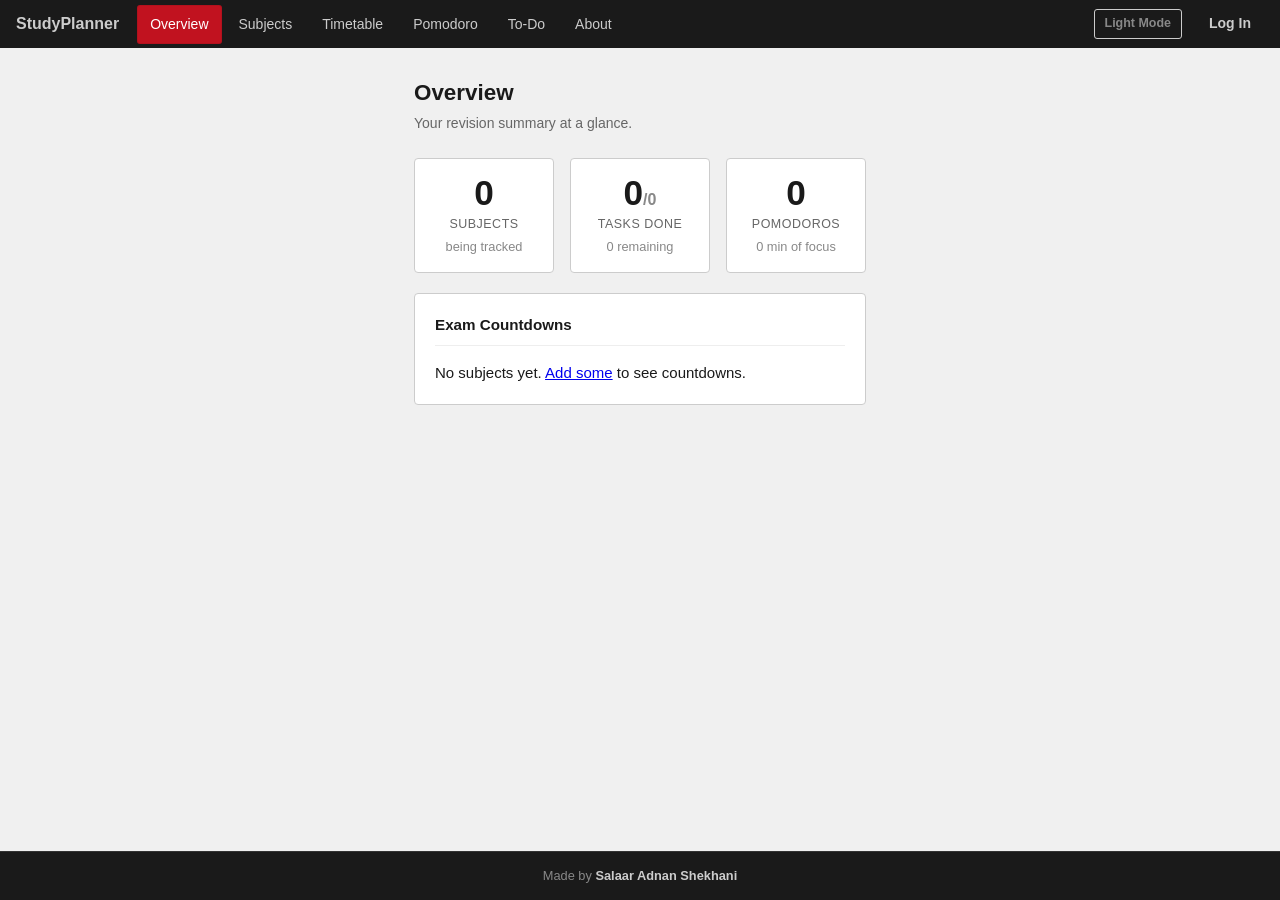
<file: index.html>
<!DOCTYPE html>
<html lang="en">
<head>
    <meta charset="UTF-8">
    <meta name="viewport" content="width=device-width, initial-scale=1.0">
    <title>StudyPlanner - Overview</title>
    <link class="icon" href="images/favicon.svg" type="image/svg+xml">
    <script>(function(){try{var t=localStorage.getItem('sp_theme'); if(t) document.documentElement.setAttribute('data-theme',t);}catch(e){}})();</script>
    <link rel="stylesheet" href="style.css">
    <script src="state.js"></script>
    <script src="effects.js"></script>
</head>
<body>
<nav>
    <a href="index.html" class="brand">StudyPlanner</a>
    <div class="nav-links">
        <a href="index.html" class="active">Overview</a>
        <a href="subjects.html">Subjects</a>
        <a href="timetable.html">Timetable</a>
        <a href="pomodoro.html">Pomodoro</a>
        <a href="todo.html">To-Do</a>
        <a href="about.html">About</a>
    </div>
    <div class="nav-right">
        <button id="theme-toggle" class="btn btn-remove" aria-label="Toggle theme">🌓</button>
        <a id="account-btn" class="btn btn-remove" href="account.html" aria-label="Account">Account</a>
    </div>
</nav>
<div class="container">
    <h1>Overview</h1>
    <p class="page-subtitle">Your revision summary at a glance.</p>

    <div class="stat-row" id="stat-row"></div>

    <div class="card">
        <div class="card-title">Exam Countdowns</div>
        <div id="countdown-list"></div>
    </div>
</div>
<script>
function getState() {
    if (window.SP) return window.SP.getState();
    try { var r = localStorage.getItem('sp_v1'); if (r) return JSON.parse(r); } catch(e) {}
    return { subjects:[], completedSessions:{}, pomodoroLog:{}, todos:{}, weekOffset:0, selectedSubject:null, pomoConfig:{focus:25,short:5,long:15} };
}
function daysUntil(d) {
    var t=new Date(); t.setHours(0,0,0,0);
    var x=new Date(d); x.setHours(0,0,0,0);
    return Math.max(0, Math.ceil((x-t)/86400000));
}
function fmtDate(d) {
    return new Date(d).toLocaleDateString('en-GB',{day:'numeric',month:'short',year:'numeric'});
}
function emptyStateNotice(msg) {
    return '<div class="notice-box"><p>'+msg+'</p></div>';
}
var S = getState();
var allTasks=[], done=0, pomos=0;
for (var k in S.todos) S.todos[k].forEach(function(t){ allTasks.push(t); if(t.done) done++; });
for (var k in S.pomodoroLog) pomos += S.pomodoroLog[k];

document.getElementById('stat-row').innerHTML =
    '<div class="stat-box"><div class="num">'+S.subjects.length+'</div><div class="lbl">Subjects</div><div class="sub">being tracked</div></div>' +
    '<div class="stat-box"><div class="num">'+done+'<span style="font-size:1rem;color:#888">/'+allTasks.length+'</span></div><div class="lbl">Tasks Done</div><div class="sub">'+(allTasks.length-done)+' remaining</div></div>' +
    '<div class="stat-box"><div class="num">'+pomos+'</div><div class="lbl">Pomodoros</div><div class="sub">'+(pomos*25)+' min of focus</div></div>';
var cl = document.getElementById('countdown-list');
if (!S.subjects.length) {
    cl.innerHTML = emptyStateNotice('No subjects yet. <a href="subjects.html">Add some</a> to see countdowns.');
} else {
    var sorted = S.subjects.slice().sort(function(a,b){ return new Date(a.examDate)-new Date(b.examDate); });
    cl.innerHTML = sorted.map(function(s){
        var days = daysUntil(s.examDate);
        return '<div class="countdown-item">'+
            '<div class="countdown-left">'+
            '<span class="dot" style="background:'+s.color+'"></span>'+
            '<div><div class="countdown-name">'+s.name+'</div><div class="countdown-date">'+fmtDate(s.examDate)+'</div></div>'+
            '</div>'+
            '<span class="countdown-days'+(days<=7?' urgent':'')+'">'+days+'d</span>'+
            '</div>';
    }).join('');
}
</script>
<footer>Made by <span>Salaar Adnan Shekhani</span></footer>
<script src="theme-toggle.js"></script>
<script src="auth.js"></script>
</body>
</html>
</file>
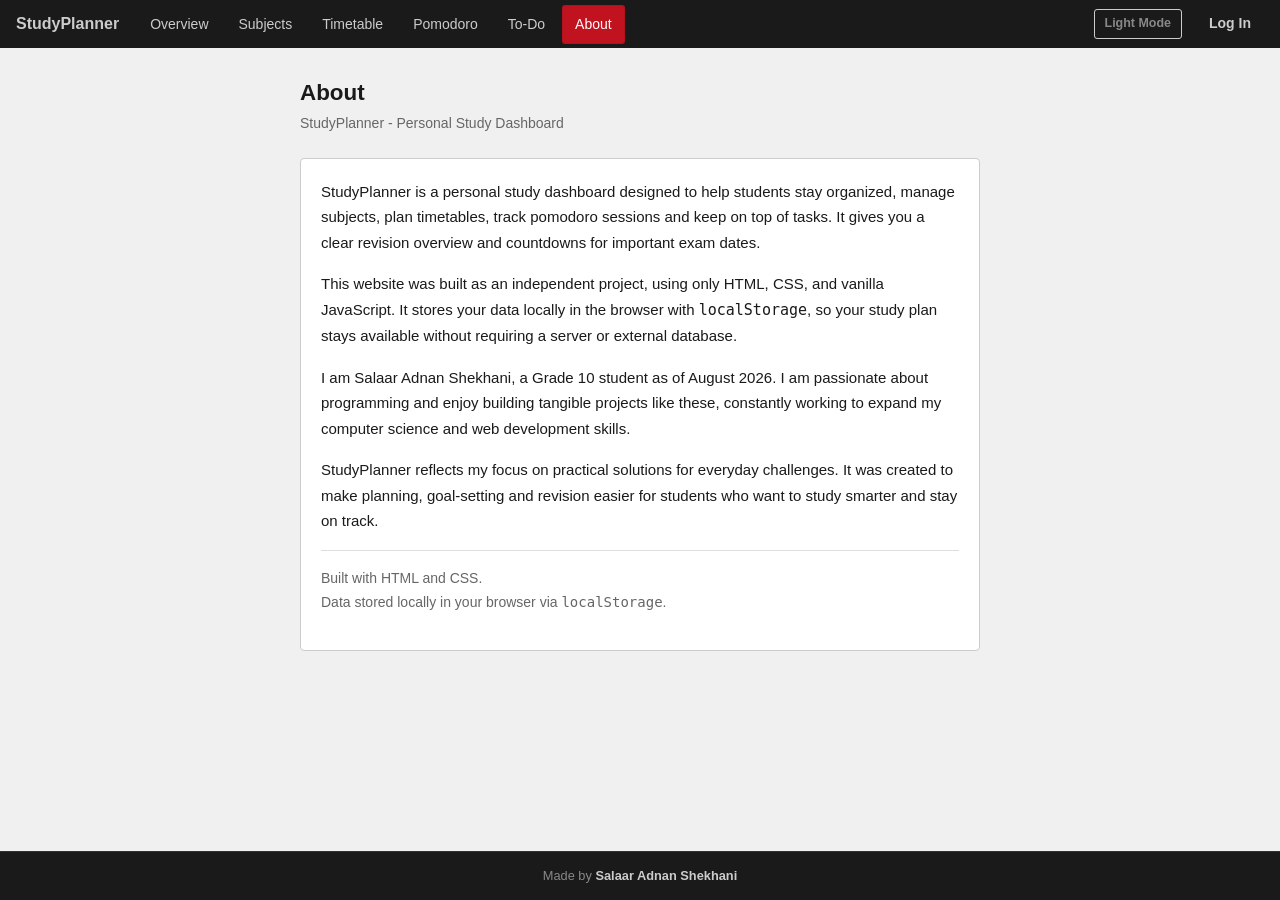
<file: about.html>
<!DOCTYPE html>
<html lang="en">
<head>
    <meta charset="UTF-8">
    <meta name="viewport" content="width=device-width, initial-scale=1.0">
    <title>StudyPlanner - About</title>
    <link rel="icon" href="images/favicon.svg" type="image/svg+xml">
    <script>(function(){try{var t=localStorage.getItem('sp_theme'); if(t) document.documentElement.setAttribute('data-theme',t);}catch(e){}})();</script>
    <link rel="stylesheet" href="style.css">
</head>
<body>

<nav>
    <a href="index.html" class="brand">StudyPlanner</a>
    <div class="nav-links">
        <a href="index.html">Overview</a>
        <a href="subjects.html">Subjects</a>
        <a href="timetable.html">Timetable</a>
        <a href="pomodoro.html">Pomodoro</a>
        <a href="todo.html">To-Do</a>
        <a href="about.html" class="active">About</a>
    </div>
    <div class="nav-right">
        <button id="theme-toggle" class="btn btn-remove" aria-label="Toggle theme">🌓</button>
        <a id="account-btn" class="btn btn-remove" href="account.html" aria-label="Account">Account</a>
    </div>
</nav>

<div class="container">
    <h1>About</h1>
    <p class="page-subtitle">StudyPlanner - Personal Study Dashboard</p>

    <div class="card about-body">
        <p>
            StudyPlanner is a personal study dashboard designed to help students stay organized,
            manage subjects, plan timetables, track pomodoro sessions and keep on top of tasks.
            It gives you a clear revision overview and countdowns for important exam dates.
        </p>
        <p>
            This website was built as an independent project, using only HTML, CSS, and vanilla JavaScript.
            It stores your data locally in the browser with <code>localStorage</code>, so your study plan stays
            available without requiring a server or external database.
        </p>
        <p>
            I am Salaar Adnan Shekhani, a Grade 10 student as of August 2026. I am passionate about programming
            and enjoy building tangible projects like these, constantly working to expand my computer science and web development skills.
        </p>
        <p>
            StudyPlanner reflects my focus on practical solutions for everyday challenges. It was created to make
            planning, goal-setting and revision easier for students who want to study smarter and stay on track.
        </p>

        <hr>

        <p style="color:var(--muted);font-size:0.875rem;">
            Built with HTML and CSS.<br>
            Data stored locally in your browser via <code>localStorage</code>.
        </p>
    </div>
</div>

<footer>Made by <span>Salaar Adnan Shekhani</span></footer>
<script src="theme-toggle.js"></script>
<script src="auth.js"></script>
</body>
</html>
</file>
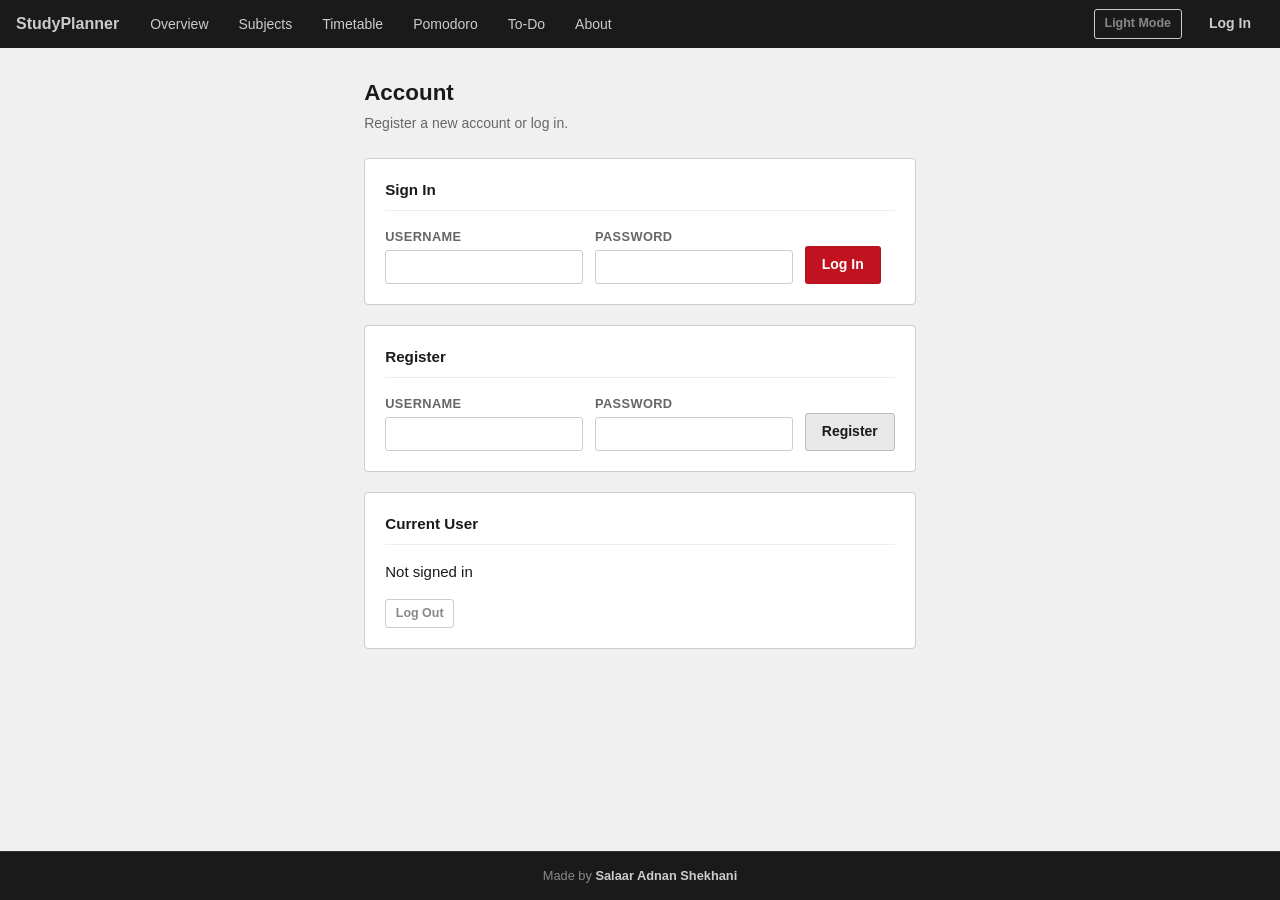
<file: account.html>
<!DOCTYPE html>
<html lang="en">
<head>
    <meta charset="UTF-8">
    <meta name="viewport" content="width=device-width, initial-scale=1.0">
    <title>StudyPlanner - Account</title>
    <link rel="icon" href="images/favicon.svg" type="image/svg+xml">
    <script>(function(){try{var t=localStorage.getItem('sp_theme'); if(t) document.documentElement.setAttribute('data-theme',t);}catch(e){}})();</script>
    <link rel="stylesheet" href="style.css">
    <script src="state.js"></script>
    <script src="effects.js"></script>
</head>
<body>

<nav>
    <a href="index.html" class="brand">StudyPlanner</a>
    <div class="nav-links">
        <a href="index.html">Overview</a>
        <a href="subjects.html">Subjects</a>
        <a href="timetable.html">Timetable</a>
        <a href="pomodoro.html">Pomodoro</a>
        <a href="todo.html">To-Do</a>
        <a href="about.html">About</a>
    </div>
    <div class="nav-right">
        <button id="theme-toggle" class="btn btn-remove" aria-label="Toggle theme">🌓</button>
        <a id="account-btn" class="btn btn-remove" href="account.html" aria-label="Account">Account</a>
    </div>
</nav>

<div class="container">
    <h1>Account</h1>
    <p class="page-subtitle">Register a new account or log in.</p>

    <div class="card">
        <div class="card-title">Sign In</div>
        <form id="login-form">
            <div class="form-row">
                <div class="field">
                    <label for="login-username">Username</label>
                    <input id="login-username" type="text" autocomplete="off">
                </div>
                <div class="field">
                    <label for="login-password">Password</label>
                    <input id="login-password" type="password" autocomplete="off">
                </div>
                <div class="field" style="align-self:flex-end;">
                    <button class="btn btn-primary" type="submit">Log In</button>
                </div>
            </div>
        </form>
    </div>

    <div class="card">
        <div class="card-title">Register</div>
        <form id="register-form">
            <div class="form-row">
                <div class="field">
                    <label for="reg-username">Username</label>
                    <input id="reg-username" type="text" autocomplete="off">
                </div>
                <div class="field">
                    <label for="reg-password">Password</label>
                    <input id="reg-password" type="password" autocomplete="off">
                </div>
                <div class="field" style="align-self:flex-end;">
                    <button class="btn" type="submit">Register</button>
                </div>
            </div>
        </form>
    </div>

    <div class="card">
        <div class="card-title">Current User</div>
        <div id="current-user">Not signed in</div>
        <button id="logout-button" class="btn btn-remove" style="margin-top:1rem;">Log Out</button>
    </div>
</div>

<footer>Made by <span>Salaar Adnan Shekhani</span></footer>
<script src="theme-toggle.js"></script>
<script src="auth.js"></script>
<script>
document.addEventListener('DOMContentLoaded', function(){
    function refresh(){ var cu = window.auth.current(); document.getElementById('current-user').textContent = cu || 'Not signed in'; }
    refresh();

    document.getElementById('login-form').addEventListener('submit', async function(e){
        e.preventDefault();
        var u = document.getElementById('login-username').value.trim();
        var p = document.getElementById('login-password').value;
        if(!u || !p){ alert('Enter username and password'); return; }
        var r = await window.auth.login(u,p);
        if(!r.ok) { alert(r.msg || 'Login failed'); }
        else { alert('Logged in'); refresh(); window.location.href='index.html'; }
    });

    document.getElementById('register-form').addEventListener('submit', async function(e){
        e.preventDefault();
        var u = document.getElementById('reg-username').value.trim();
        var p = document.getElementById('reg-password').value;
        if(!u || !p){ alert('Enter username and password'); return; }
        var r = await window.auth.register(u,p);
        if(!r.ok){ alert(r.msg || 'Register failed'); }
        else { alert('Registered and signed in'); refresh(); window.location.href='index.html'; }
    });

    document.getElementById('logout-button').addEventListener('click', function(){
        window.auth.logout();
        refresh();
        alert('Logged out');
    });
});
</script>
</body>
</html>
</file>
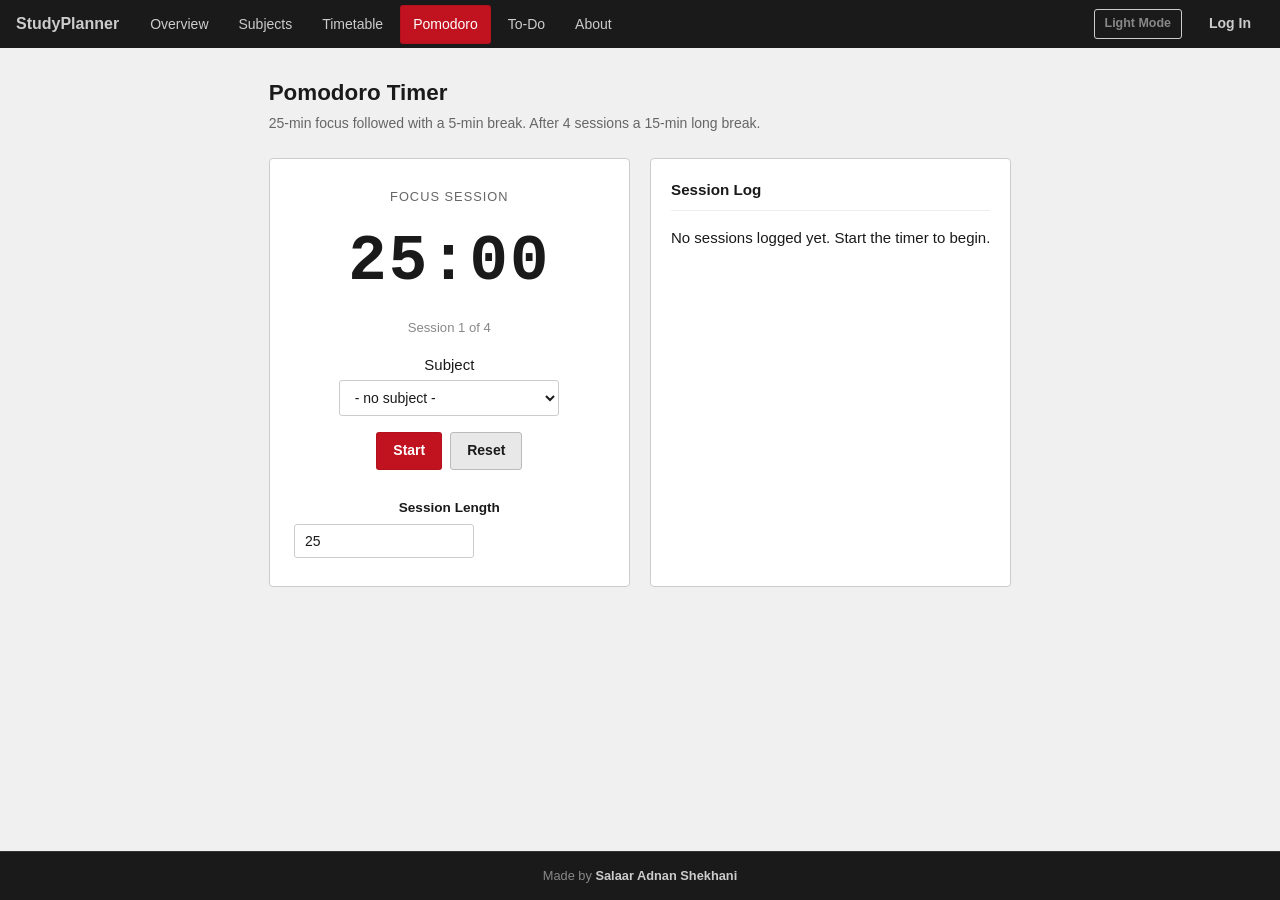
<file: pomodoro.html>
<!DOCTYPE html>
<html lang="en">
<head>
    <meta charset="UTF-8">
    <meta name="viewport" content="width=device-width, initial-scale=1.0">
    <title>StudyPlanner - Pomodoro</title>
    <link rel="icon" href="images/favicon.svg" type="image/svg+xml">
    <script>(function(){try{var t=localStorage.getItem('sp_theme'); if(t) document.documentElement.setAttribute('data-theme',t);}catch(e){}})();</script>
    <link rel="stylesheet" href="style.css">
    <script src="state.js"></script>
    <script src="effects.js"></script>
</head>
<body>

<nav>
    <a href="index.html" class="brand">StudyPlanner</a>
    <div class="nav-links">
        <a href="index.html">Overview</a>
        <a href="subjects.html">Subjects</a>
        <a href="timetable.html">Timetable</a>
        <a href="pomodoro.html" class="active">Pomodoro</a>
        <a href="todo.html">To-Do</a>
        <a href="about.html">About</a>
    </div>
    <div class="nav-right">
        <button id="theme-toggle" class="btn btn-remove" aria-label="Toggle theme">🌓</button>
        <a id="account-btn" class="btn btn-remove" href="account.html" aria-label="Account">Account</a>
    </div>
</nav>

<div class="container">
    <h1>Pomodoro Timer</h1>
    <p class="page-subtitle">25-min focus followed with a 5-min break. After 4 sessions a 15-min long break.</p>

    <div class="pomo-layout">

        <div class="card" style="text-align:center;padding:1.75rem 1.5rem;">
            <div class="timer-phase" id="timer-phase">Focus Session</div>
            <div class="timer-display" id="timer-display">25:00</div>
            <div class="timer-cycle" id="timer-cycle">Session 1 of 4</div>
            <div class="timer-subject-row">
                <label for="pomo-subject">Subject</label>
                <select id="pomo-subject"><option value="">- no subject -</option></select>
            </div>
            <div class="timer-controls">
                <button class="btn btn-primary" id="pomo-btn" onclick="toggleTimer()">Start</button>
                <button class="btn" onclick="resetTimer()">Reset</button>
            </div>
            <div class="pomo-config">
                <p>                      </p>
                <label>Session Length <input id="focus-length" type="number" min="5" max="60"></label>
            </div>
        </div>

        <div class="card">
            <div class="card-title">Session Log</div>
            <div id="pomo-log"></div>
        </div>

    </div>
</div>

<script>
var DEFAULT_STATE = { subjects:[], completedSessions:{}, pomodoroLog:{}, todos:{}, weekOffset:0, selectedSubject:null, pomoConfig:{focus:25,short:5,long:15} };
function getState() {
    if (window.SP) return window.SP.getState();
    try { var r=localStorage.getItem('sp_v1'); if(r) return JSON.parse(r); } catch(e) {}
    return DEFAULT_STATE;
}
function saveState(s) {
    if (window.SP) {
        window.SP.saveState(s);
    } else {
        try { localStorage.setItem('sp_v1', JSON.stringify(s)); }
        catch(e) { alert('Could not save: localStorage may be full or disabled.'); }
    }
}
function emptyStateNotice(msg) {
    return '<div class="notice-box"><p>'+msg+'</p></div>';
}
function getPhaseSeconds(phase) {
    var cfg = (S && S.pomoConfig) ? S.pomoConfig : DEFAULT_STATE.pomoConfig;
    if (phase==='focus') return (cfg.focus || 25) * 60;
    if (phase==='short') return (cfg.short || 5) * 60;
    return (cfg.long || 15) * 60;
}

var S = getState();

if (!S.subjects.length) {
    document.getElementById('pomo-log').innerHTML =
        emptyStateNotice('No subjects found. <a href="subjects.html">Add subjects</a> to enable session logging. The timer still works.');
} else {
    var sel = document.getElementById('pomo-subject');
    S.subjects.forEach(function(s){
        var o=document.createElement('option'); o.value=s.id; o.text=s.name; sel.appendChild(o);
    });
}

var PHASES = {
    focus: { label: 'Focus Session' },
    short: { label: 'Short Break' },
    long: { label: 'Long Break' }
};

var timer = { interval:null, running:false, secs:getPhaseSeconds('focus'), phase:'focus', cyclePos:0 };

function updateUI() {
    var m=String(Math.floor(timer.secs/60)).padStart(2,'0');
    var s=String(timer.secs%60).padStart(2,'0');
    document.getElementById('timer-display').textContent = m+':'+s;
    document.getElementById('timer-phase').textContent   = PHASES[timer.phase].label;
    document.getElementById('timer-cycle').textContent   =
        timer.phase==='focus' ? 'Session '+(timer.cyclePos+1)+' of 4' : 'Take a break!';
    document.title = m+':'+s+' - Pomodoro';
}

function toggleTimer() {
    if (timer.running) {
        clearInterval(timer.interval);
        timer.running=false;
        document.getElementById('pomo-btn').textContent='Resume';
    } else {
        timer.running=true;
        document.getElementById('pomo-btn').textContent='Pause';
        timer.interval=setInterval(function(){
            timer.secs--;
            if (timer.secs<=0){ clearInterval(timer.interval); timer.running=false; onPhaseEnd(); }
            updateUI();
        },1000);
    }
}

function onPhaseEnd() {
    if (timer.phase==='focus') {
        var subId=document.getElementById('pomo-subject').value;
        if (subId) {
            S.pomodoroLog[subId]=(S.pomodoroLog[subId]||0)+1;
            saveState(S);
            renderLog();
        }
        if (window.SPEffects) window.SPEffects.celebrate();
        timer.cyclePos++;
        timer.phase = timer.cyclePos>=4 ? 'long' : 'short';
        if (timer.cyclePos>=4) timer.cyclePos=0;
    } else {
        timer.phase='focus';
    }
    timer.secs=getPhaseSeconds(timer.phase);
    document.getElementById('pomo-btn').textContent='Start';
    if (Notification && Notification.permission==='granted')
        new Notification('StudyPlanner',{body:PHASES[timer.phase].label+' starting!'});
    updateUI();
}

function resetTimer() {
    clearInterval(timer.interval);
    timer={interval:null,running:false,secs:getPhaseSeconds('focus'),phase:'focus',cyclePos:0};
    document.getElementById('pomo-btn').textContent='Start';
    document.title='StudyPlanner - Pomodoro';
    updateUI();
}

function renderLog() {
    var log=document.getElementById('pomo-log');
    var entries=S.subjects.filter(function(s){ return S.pomodoroLog[s.id]>0; });
    if (!entries.length) {
        log.innerHTML=emptyStateNotice('No sessions logged yet. Start the timer to begin.');
        return;
    }
    log.innerHTML=entries.map(function(s){
        var c=S.pomodoroLog[s.id];
        return '<div class="log-entry">'+
            '<span class="log-subject"><span class="dot" style="background:'+s.color+';display:inline-block;vertical-align:middle;margin-right:5px;"></span>'+s.name+'</span>'+
            '<span class="log-count">'+c+' session'+(c!==1?'s':'')+'</span>'+
            '</div>';
    }).join('');
}

function updatePomodoroSubjectList() {
    var sel = document.getElementById('pomo-subject');
    sel.innerHTML = '<option value="">- no subject -</option>';
    S.subjects.forEach(function(s){
        var o=document.createElement('option'); o.value=s.id; o.text=s.name; sel.appendChild(o);
    });
}

function initPomodoroConfig() {
    var cfg = S.pomoConfig || DEFAULT_STATE.pomoConfig;
    document.getElementById('focus-length').value = cfg.focus;

    ['focus-length'].forEach(function(id){
        document.getElementById(id).addEventListener('change', updateConfig);
    });
}

function updateConfig() {
    S.pomoConfig = {
        focus: parseInt(document.getElementById('focus-length').value, 10) || 25
    };
    saveState(S);
    timer.secs = getPhaseSeconds(timer.phase);
    updateUI();
}

if (Notification && Notification.permission==='default') Notification.requestPermission();

updateUI();
renderLog();
updatePomodoroSubjectList();
initPomodoroConfig();
if (window.SP) {
    window.onRemoteStateLoaded = function() {
        S = window.SP.getState();
        updatePomodoroSubjectList();
        initPomodoroConfig();
        renderLog();
        updateUI();
    };
}
</script>
<footer>Made by <span>Salaar Adnan Shekhani</span></footer>
<script src="theme-toggle.js"></script>
<script src="auth.js"></script>
</body>
</html>
</file>
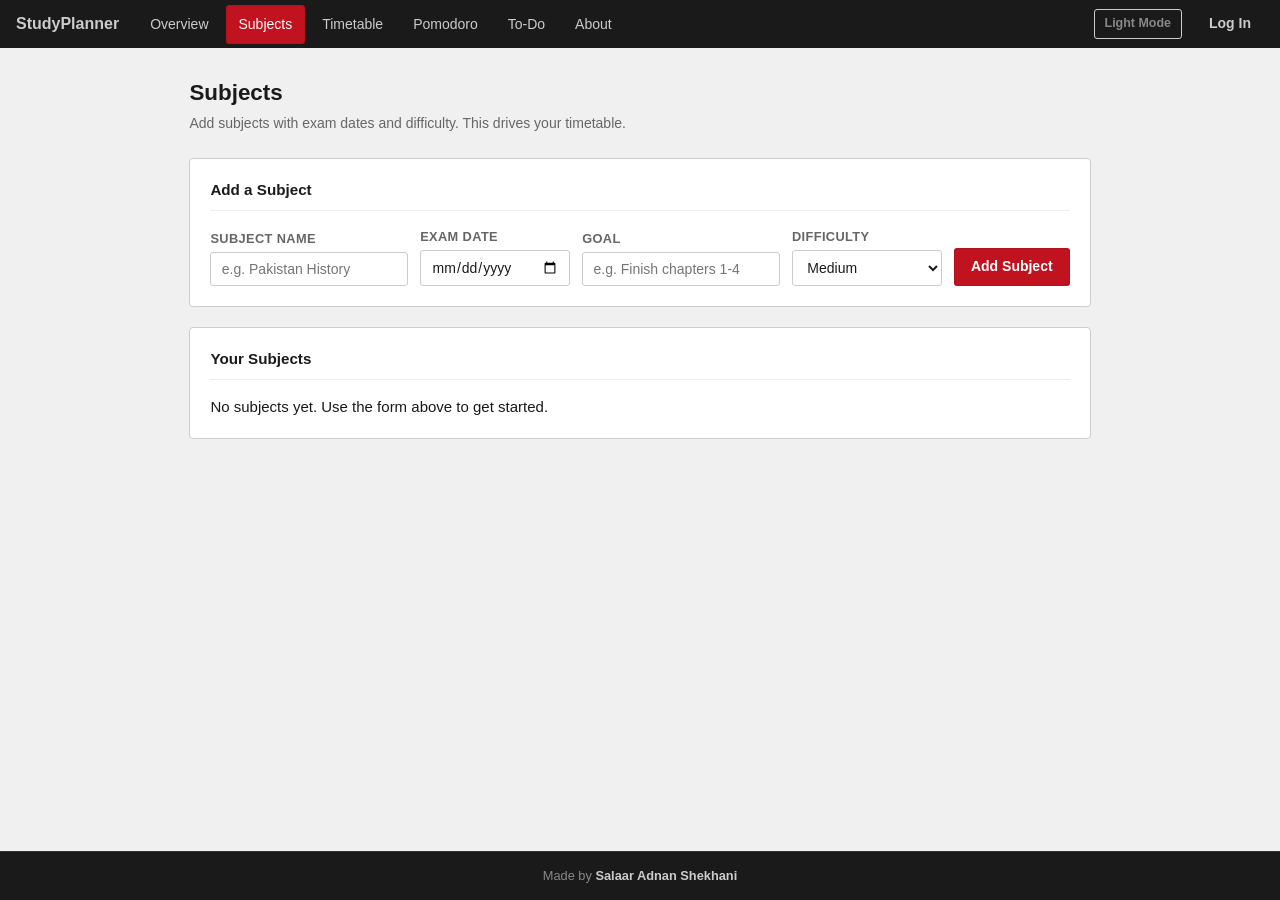
<file: subjects.html>
<!DOCTYPE html>
<html lang="en">
<head>
    <meta charset="UTF-8">
    <meta name="viewport" content="width=device-width, initial-scale=1.0">
    <title>StudyPlanner - Subjects</title>
    <link rel="icon" href="images/favicon.svg" type="image/svg+xml">
    <script>(function(){try{var t=localStorage.getItem('sp_theme'); if(t) document.documentElement.setAttribute('data-theme',t);}catch(e){}})();</script>
    <link rel="stylesheet" href="style.css">
    <script src="state.js"></script>
    <script src="effects.js"></script>
</head>
<body>

<nav>
    <a href="index.html" class="brand">StudyPlanner</a>
    <div class="nav-links">
        <a href="index.html">Overview</a>
        <a href="subjects.html" class="active">Subjects</a>
        <a href="timetable.html">Timetable</a>
        <a href="pomodoro.html">Pomodoro</a>
        <a href="todo.html">To-Do</a>
        <a href="about.html">About</a>
    </div>
    <div class="nav-right">
        <button id="theme-toggle" class="btn btn-remove" aria-label="Toggle theme">🌓</button>
        <a id="account-btn" class="btn btn-remove" href="account.html" aria-label="Account">Account</a>
    </div>
</nav>

<div class="container">
    <h1>Subjects</h1>
    <p class="page-subtitle">Add subjects with exam dates and difficulty. This drives your timetable.</p>

    <div class="card">
        <div class="card-title">Add a Subject</div>
        <div class="alert alert-error" id="form-alert"></div>
        <div class="form-row">
            <div class="field">
                <label for="inp-name">Subject Name</label>
                <input type="text" id="inp-name" placeholder="e.g. Pakistan History" style="min-width:190px;">
            </div>
            <div class="field">
                <label for="inp-date">Exam Date</label>
                <input type="date" id="inp-date">
            </div>
            <div class="field">
                <label for="inp-goal">Goal</label>
                <input type="text" id="inp-goal" placeholder="e.g. Finish chapters 1-4">
            </div>
            <div class="field">
                <label for="inp-diff">Difficulty</label>
                <select id="inp-diff">
                    <option value="Easy">Easy</option>
                    <option value="Medium" selected>Medium</option>
                    <option value="Hard">Hard</option>
                </select>
            </div>
            <div class="field" style="justify-content:flex-end;">
                <button class="btn btn-primary" onclick="addSubject()">Add Subject</button>
            </div>
        </div>
    </div>

    <div class="card">
        <div class="card-title">Your Subjects</div>
        <div id="subject-list"></div>
    </div>
</div>

<script>
var COLORS = ['#c1121f','#2a9d8f','#e9c46a','#264653','#6d6875','#023e8a','#606c38','#ae2012'];
var SESSIONS_PER_WEEK = { Easy:1, Medium:2, Hard:3 };

function getState() {
    if (window.SP) return window.SP.getState();
    try { var r = localStorage.getItem('sp_v1'); if (r) return JSON.parse(r); } catch (e) {}
    return { subjects:[], completedSessions:{}, pomodoroLog:{}, todos:{}, weekOffset:0, selectedSubject:null, pomoConfig:{focus:25,short:5,long:15} };
}
function saveState(s) {
    if (window.SP) {
        window.SP.saveState(s);
    } else {
        try { localStorage.setItem('sp_v1', JSON.stringify(s)); }
        catch(e) { alert('Could not save: localStorage may be full or disabled.'); }
    }
}
function daysUntil(d) {
    var t=new Date(); t.setHours(0,0,0,0);
    var x=new Date(d); x.setHours(0,0,0,0);
    return Math.max(0, Math.ceil((x-t)/86400000));
}
function fmtDate(d) {
    return new Date(d).toLocaleDateString('en-GB',{day:'numeric',month:'short',year:'numeric'});
}
function totalSessions(s) {
    return Math.max(1, Math.ceil(daysUntil(s.examDate)/7) * SESSIONS_PER_WEEK[s.difficulty]);
}
function showAlert(id, msg, type) {
    var el=document.getElementById(id); if(!el) return;
    el.textContent=msg; el.className='alert '+(type==='success'?'alert-success':'alert-error');
    el.style.display='block'; setTimeout(function(){el.style.display='none';},3000);
}
function emptyStateNotice(msg) {
    return '<div class="notice-box"><p>'+msg+'</p></div>';
}
var S = getState();

function render() {
    var list = document.getElementById('subject-list');
    if (!S.subjects.length) {
        list.innerHTML = emptyStateNotice('No subjects yet. Use the form above to get started.');
        return;
    }
    list.innerHTML = S.subjects.map(function(s) {
        var days  = daysUntil(s.examDate);
        var done  = (S.completedSessions[s.id]||[]).length;
        var total = totalSessions(s);
        var pct   = total > 0 ? Math.min(100, Math.round((done/total)*100)) : 0;
        return '<div class="subject-row">'+
            '<div class="subject-left">'+
            '<span class="dot" style="background:'+s.color+'"></span>'+
            '<div>'+
            '<div class="subject-name">'+s.name+'</div>'+
            '<div class="subject-meta">Exam: '+fmtDate(s.examDate)+' &nbsp;|&nbsp; '+days+' day'+(days!==1?'s':'')+' left</div>'+
            '<div class="progress-bar" style="width:160px;"><div class="progress-fill" style="width:'+pct+'%;background:'+s.color+'"></div></div>'+
            '<div style="font-size:0.72rem;color:#888;margin-top:2px;">'+done+' / '+total+' sessions ('+pct+'%)</div>'+
            '</div></div>'+
            '<div class="subject-right">'+
            '<span class="badge badge-'+s.difficulty+'">'+s.difficulty+'</span>'+
            '<button class="btn-remove" onclick="removeSubject(\''+s.id+'\')">Remove</button>'+
            '</div></div>';
    }).join('');
}

function addSubject() {
    var name = document.getElementById('inp-name').value.trim();
    var date = document.getElementById('inp-date').value;
    var goal = document.getElementById('inp-goal').value.trim();
    var diff = document.getElementById('inp-diff').value;

    if (!name) { showAlert('form-alert','Please enter a subject name.','error'); document.getElementById('inp-name').focus(); return; }
    if (!date) { showAlert('form-alert','Please select an exam date.','error'); document.getElementById('inp-date').focus(); return; }
    if (daysUntil(date) === 0) { showAlert('form-alert','Exam date must be in the future.','error'); return; }
    for (var i=0; i<S.subjects.length; i++) {
        if (S.subjects[i].name.toLowerCase() === name.toLowerCase()) {
            showAlert('form-alert','That subject already exists.','error'); return;
        }
    }

    var sub = { id:Date.now().toString(), name:name, examDate:date, difficulty:diff, color:COLORS[S.subjects.length%COLORS.length], goal: goal };
    S.subjects.push(sub);
    S.completedSessions[sub.id] = [];
    S.pomodoroLog[sub.id]       = 0;
    S.todos[sub.id]             = [];
    saveState(S);

    document.getElementById('inp-name').value = '';
    document.getElementById('inp-date').value = '';
    document.getElementById('inp-goal').value = '';
    document.getElementById('inp-diff').value = 'Medium';
    showAlert('form-alert', sub.name+' added.', 'success');
    render();
}

function removeSubject(id) {
    if (!confirm('Remove this subject? All its tasks and sessions will be lost.')) return;
    S.subjects = S.subjects.filter(function(s){ return s.id!==id; });
    delete S.completedSessions[id];
    delete S.pomodoroLog[id];
    delete S.todos[id];
    if (S.selectedSubject===id) S.selectedSubject=null;
    saveState(S);
    render();
}

document.getElementById('inp-name').addEventListener('keydown', function(e){ if(e.key==='Enter') addSubject(); });

render();
if (window.SP) {
    window.onRemoteStateLoaded = function() {
        S = window.SP.getState();
        render();
    };
}
</script>
<footer>Made by <span>Salaar Adnan Shekhani</span></footer>
<script src="theme-toggle.js"></script>
<script src="auth.js"></script>
</body>
</html>
</file>
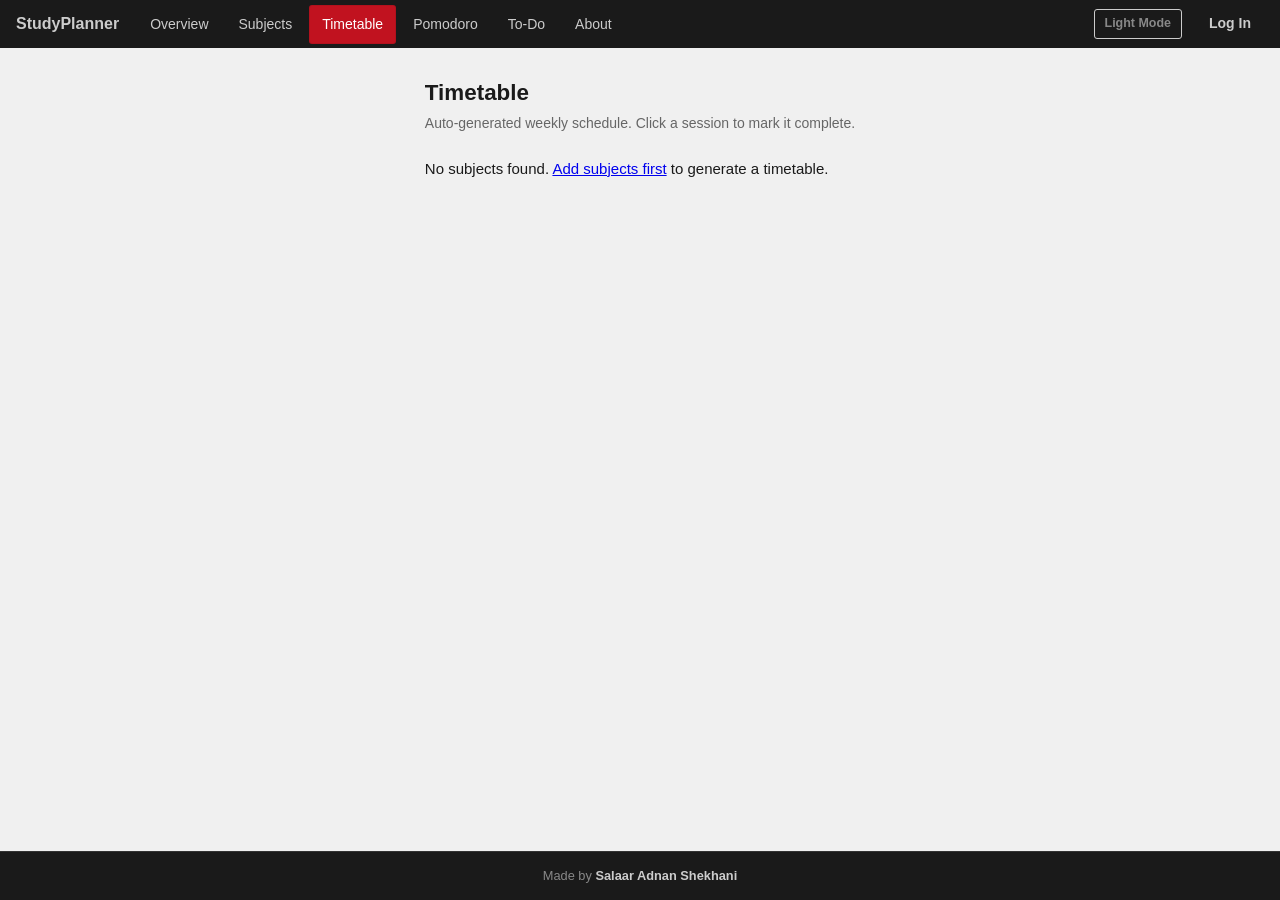
<file: timetable.html>
<!DOCTYPE html>
<html lang="en">
<head>
    <meta charset="UTF-8">
    <meta name="viewport" content="width=device-width, initial-scale=1.0">
    <title>StudyPlanner - Timetable</title>
    <link rel="icon" href="images/favicon.svg" type="image/svg+xml">
    <script>(function(){try{var t=localStorage.getItem('sp_theme'); if(t) document.documentElement.setAttribute('data-theme',t);}catch(e){}})();</script>
    <link rel="stylesheet" href="style.css">
    <script src="state.js"></script>
    <script src="effects.js"></script>
</head>
<body>

<nav>
    <a href="index.html" class="brand">StudyPlanner</a>
    <div class="nav-links">
        <a href="index.html">Overview</a>
        <a href="subjects.html">Subjects</a>
        <a href="timetable.html" class="active">Timetable</a>
        <a href="pomodoro.html">Pomodoro</a>
        <a href="todo.html">To-Do</a>
        <a href="about.html">About</a>
    </div>
    <div class="nav-right">
        <button id="theme-toggle" class="btn btn-remove" aria-label="Toggle theme">🌓</button>
        <a id="account-btn" class="btn btn-remove" href="account.html" aria-label="Account">Account</a>
    </div>
</nav>

<div class="container">
    <h1>Timetable</h1>
    <p class="page-subtitle">Auto-generated weekly schedule. Click a session to mark it complete.</p>

    <div id="page-content"></div>
</div>

<script>
var SESSIONS_PER_WEEK = { Easy:1, Medium:2, Hard:3 };
var SESSION_DAY_MAP   = { 1:[3], 2:[1,4], 3:[1,3,5] };
var DAYS = ['Sun','Mon','Tue','Wed','Thu','Fri','Sat'];

function getState() {
    if (window.SP) return window.SP.getState();
    try { var r=localStorage.getItem('sp_v1'); if(r) return JSON.parse(r); } catch(e) {}
    return { subjects:[], completedSessions:{}, pomodoroLog:{}, todos:{}, weekOffset:0, selectedSubject:null, pomoConfig:{focus:25,short:5,long:15} };
}
function saveState(s) {
    if (window.SP) {
        window.SP.saveState(s);
    } else {
        try { localStorage.setItem('sp_v1', JSON.stringify(s)); }
        catch(e) { alert('Could not save: localStorage may be full or disabled.'); }
    }
}
function daysUntil(d) {
    var t=new Date(); t.setHours(0,0,0,0);
    var x=new Date(d); x.setHours(0,0,0,0);
    return Math.max(0, Math.ceil((x-t)/86400000));
}
function fmtDate(d) {
    return new Date(d).toLocaleDateString('en-GB',{day:'numeric',month:'short',year:'numeric'});
}
function weekStartFor(off) {
    var d=new Date(); d.setDate(d.getDate()-d.getDay()+off*7); d.setHours(0,0,0,0); return d;
}
function buildSchedule(ws, subjects) {
    var sch={};
    for (var i=0;i<7;i++){var d=new Date(ws);d.setDate(ws.getDate()+i);sch[d.toDateString()]=[];}
    subjects.forEach(function(s){
        var exam=new Date(s.examDate); exam.setHours(0,0,0,0);
        SESSION_DAY_MAP[SESSIONS_PER_WEEK[s.difficulty]].forEach(function(di){
            var d=new Date(ws); d.setDate(ws.getDate()+di); d.setHours(0,0,0,0);
            if(d<=exam) sch[d.toDateString()].push(s);
        });
    });
    return sch;
}
function emptyStateNotice(msg) {
    return '<div class="notice-box"><p>'+msg+'</p></div>';
}

var S = getState();

function render() {
    var pc = document.getElementById('page-content');

    if (!S.subjects.length) {
        pc.innerHTML = emptyStateNotice('No subjects found. <a href="subjects.html">Add subjects first</a> to generate a timetable.');
        return;
    }

    var ws  = weekStartFor(S.weekOffset);
    var we  = new Date(ws); we.setDate(ws.getDate()+6);
    var sch = buildSchedule(ws, S.subjects);
    var today = new Date(); today.setHours(0,0,0,0);

    var grid = '';
    for (var i=0; i<7; i++) {
        var d       = new Date(ws); d.setDate(ws.getDate()+i);
        var isToday = d.getTime()===today.getTime();
        var ds      = d.toDateString();
        var sess    = sch[ds]||[];

        var pills = sess.length ? sess.map(function(s){
            var done = (S.completedSessions[s.id]||[]).indexOf(ds)>-1;
            return '<span class="tt-pill'+(done?' done':'')+'" '+
                'style="background:'+s.color+'22;color:'+s.color+';border-color:'+s.color+'44;" '+
                'onclick="toggleSession(\''+s.id+'\',\''+ds+'\')" '+
                'title="'+s.name+' - click to toggle">'+s.name+'</span>';
        }).join('') : '<div class="tt-rest">Rest</div>';

        grid +=
            '<div class="tt-col">'+
            '<div class="tt-day-head">'+DAYS[i]+'</div>'+
            '<div class="tt-day-num'+(isToday?' today':'')+'">'+(d.getDate())+'</div>'+
            pills+
            '</div>';
    }

    var legend = S.subjects.map(function(s){
        return '<span style="display:inline-flex;align-items:center;gap:5px;font-size:0.82rem;">'+
            '<span class="dot" style="background:'+s.color+'"></span>'+s.name+'</span>';
    }).join('');

    pc.innerHTML =
        '<div class="card">'+
        '<div class="week-nav">'+
        '<button class="btn btn-small" onclick="changeWeek(-1)">&#8592; Previous</button>'+
        '<span class="week-label">'+fmtDate(ws.toISOString().split('T')[0])+' - '+fmtDate(we.toISOString().split('T')[0])+'</span>'+
        '<button class="btn btn-small" onclick="changeWeek(1)">Next &#8594;</button>'+
        '</div>'+
        '<div class="tt-grid">'+grid+'</div>'+
        '<p style="font-size:0.78rem;color:#888;margin-top:0.75rem;">Easy = 1 session/week &nbsp;|&nbsp; Medium = 2 &nbsp;|&nbsp; Hard = 3. Sessions stop after exam date.</p>'+
        '</div>'+
        '<div class="card"><div class="card-title">Legend</div><div style="display:flex;flex-wrap:wrap;gap:0.6rem;">'+legend+'</div></div>';
}

function toggleSession(subjectId, dateStr) {
    var arr = S.completedSessions[subjectId]||[];
    var idx = arr.indexOf(dateStr);
    if (idx>-1) arr.splice(idx,1); else arr.push(dateStr);
    S.completedSessions[subjectId] = arr;
    saveState(S); render();
}

function changeWeek(dir) {
    S.weekOffset += dir; saveState(S); render();
}

render();
if (window.SP) {
    window.onRemoteStateLoaded = function() {
        S = window.SP.getState();
        render();
    };
}
</script>
<footer>Made by <span>Salaar Adnan Shekhani</span></footer>
<script src="theme-toggle.js"></script>
<script src="auth.js"></script>
</body>
</html>
</file>
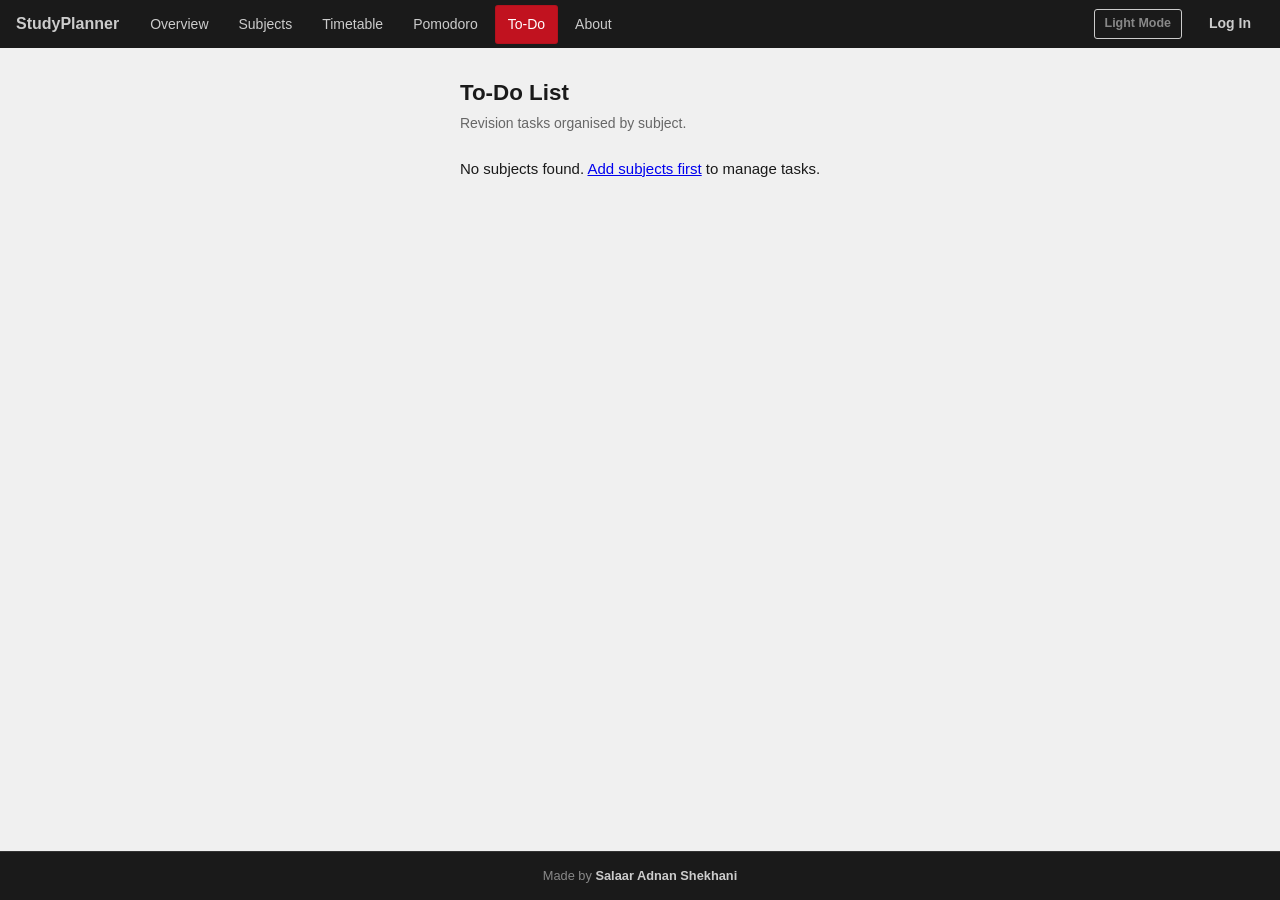
<file: todo.html>
<!DOCTYPE html>
<html lang="en">
<head>
    <meta charset="UTF-8">
    <meta name="viewport" content="width=device-width, initial-scale=1.0">
    <title>StudyPlanner - To-Do</title>
    <link rel="icon" href="images/favicon.svg" type="image/svg+xml">
    <script>(function(){try{var t=localStorage.getItem('sp_theme'); if(t) document.documentElement.setAttribute('data-theme',t);}catch(e){}})();</script>
    <link rel="stylesheet" href="style.css">
    <script src="state.js"></script>
    <script src="effects.js"></script>
</head>
<body>

<nav>
    <a href="index.html" class="brand">StudyPlanner</a>
    <div class="nav-links">
        <a href="index.html">Overview</a>
        <a href="subjects.html">Subjects</a>
        <a href="timetable.html">Timetable</a>
        <a href="pomodoro.html">Pomodoro</a>
        <a href="todo.html" class="active">To-Do</a>
        <a href="about.html">About</a>
    </div>
    <div class="nav-right">
        <button id="theme-toggle" class="btn btn-remove" aria-label="Toggle theme">🌓</button>
        <a id="account-btn" class="btn btn-remove" href="account.html" aria-label="Account">Account</a>
    </div>
</nav>

<div class="container">
    <h1>To-Do List</h1>
    <p class="page-subtitle">Revision tasks organised by subject.</p>

    <div id="page-content"></div>
</div>

<script>
function getState() {
    if (window.SP) return window.SP.getState();
    try { var r=localStorage.getItem('sp_v1'); if(r) return JSON.parse(r); } catch(e) {}
    return { subjects:[], completedSessions:{}, pomodoroLog:{}, todos:{}, weekOffset:0, selectedSubject:null, pomoConfig:{focus:25,short:5,long:15} };
}
function saveState(s) {
    if (window.SP) {
        window.SP.saveState(s);
    } else {
        try { localStorage.setItem('sp_v1', JSON.stringify(s)); }
        catch(e) { alert('Could not save: localStorage may be full or disabled.'); }
    }
}
function emptyStateNotice(msg) {
    return '<div class="notice-box"><p>'+msg+'</p></div>';
}

var S = getState();

function render() {
    var pc = document.getElementById('page-content');

    if (!S.subjects.length) {
        pc.innerHTML = emptyStateNotice('No subjects found. <a href="subjects.html">Add subjects first</a> to manage tasks.');
        return;
    }

    var validIds = S.subjects.map(function(s){ return s.id; });
    if (S.selectedSubject && validIds.indexOf(S.selectedSubject)===-1) S.selectedSubject=null;

    var sideItems = S.subjects.map(function(s){
        var tasks = S.todos[s.id]||[];
        var done  = tasks.filter(function(t){ return t.done; }).length;
        var active= S.selectedSubject===s.id;
        return '<li><a href="#" onclick="selectSubject(\''+s.id+'\');return false;" class="'+(active?'active':'')+'">'+
            '<span class="dot" style="background:'+s.color+'"></span>'+
            '<span style="flex:1;overflow:hidden;text-overflow:ellipsis;white-space:nowrap;">'+s.name+'</span>'+
            '<span class="sidebar-count">'+done+'/'+tasks.length+'</span>'+
            '</a></li>';
    }).join('');

    var panelTitle, addRow, taskArea;

    if (!S.selectedSubject) {
        panelTitle = 'Select a subject';
        addRow     = '';
        taskArea   = emptyStateNotice('Pick a subject on the left to view and add tasks.');
    } else {
        var subj = null;
        S.subjects.forEach(function(s){ if(s.id===S.selectedSubject) subj=s; });

        panelTitle = subj.name+' - Tasks';
        addRow =
            '<div class="add-row">'+
            '<input type="text" id="task-inp" placeholder="New task…" style="flex:1;min-width:140px;" onkeydown="if(event.key===\'Enter\') addTask()">'+
            '<select id="task-pri" style="min-width:90px;">'+
            '<option value="Normal">Normal</option>'+
            '<option value="Urgent">Urgent</option>'+
            '<option value="Low">Low</option>'+
            '</select>'+
            '<button class="btn btn-primary" onclick="addTask()">Add</button>'+
            '</div>';

        var tasks = S.todos[S.selectedSubject]||[];
        if (!tasks.length) {
            taskArea = emptyStateNotice('No tasks yet for this subject. Add one above.');
        } else {
            var priOrder={Urgent:0,Normal:1,Low:2};
            var sorted=tasks.slice().sort(function(a,b){
                if(a.done!==b.done) return a.done?1:-1;
                return priOrder[a.priority]-priOrder[b.priority];
            });
            taskArea = sorted.map(function(t){
                return '<div class="task-item'+(t.done?' done':'')+'">'+
                    '<input type="checkbox"'+(t.done?' checked':'')+' onchange="toggleTask(\''+t.id+'\')" style="accent-color:#c1121f;">'+
                    '<span class="task-text'+(t.done?' struck':'')+'">'+t.text+'</span>'+
                    '<span class="badge badge-'+t.priority+'">'+t.priority+'</span>'+
                    '<button class="btn-remove" onclick="deleteTask(\''+t.id+'\')">Remove</button>'+
                    '</div>';
            }).join('');
        }
    }

    pc.innerHTML =
        '<div class="todo-layout">'+
        '<div class="card" style="padding:0.75rem;">'+
        '<div style="font-size:0.78rem;font-weight:bold;text-transform:uppercase;letter-spacing:0.04em;color:#888;padding:0.3rem 0.75rem 0.6rem;">Subjects</div>'+
        '<ul class="sidebar-links">'+sideItems+'</ul>'+
        '</div>'+
        '<div>'+
        '<div class="card">'+
        '<div class="card-title" id="panel-heading">'+panelTitle+'</div>'+
        addRow+
        '<div id="task-list">'+taskArea+'</div>'+
        '</div>'+
        '<div class="card">'+
        '<div class="card-title">Reminders</div>'+
        '<div style="margin-bottom:0.75rem;">'+
            '<div class="add-row">'+
                '<input type="text" id="rem-text" placeholder="Reminder text…" style="flex:1;min-width:140px;">'+
                '<input type="datetime-local" id="rem-dt" style="min-width:190px;">'+
                '<select id="rem-subj" style="min-width:120px;">'+
                    '<option value="">(no subject)</option>'+
                '</select>'+
                '<select id="rem-repeat" style="min-width:110px;">'+
                    '<option value="none">No repeat</option>'+
                    '<option value="daily">Daily</option>'+
                    '<option value="weekly">Weekly</option>'+
                '</select>'+
                '<button class="btn btn-primary" id="add-rem-btn">Add</button>'+
            '</div>'+
        '</div>'+
        '<div id="reminders-list"></div>'+
        '</div>'+
        '</div>'+
        '</div>';

    var remSel = document.getElementById('rem-subj');
    remSel.innerHTML = '<option value="">(no subject)</option>' + S.subjects.map(function(s){ return '<option value="'+s.id+'">'+s.name+'</option>'; }).join('');
    document.getElementById('add-rem-btn').addEventListener('click', function(){ addReminder(); });
    renderReminders();
}

function ensureReminders() {
    if (!S.reminders) S.reminders = [];
}

function addReminder() {
    ensureReminders();
    var text = (document.getElementById('rem-text')||{}).value || '';
    var dt = (document.getElementById('rem-dt')||{}).value || '';
    var subj = (document.getElementById('rem-subj')||{}).value || '';
    var repeat = (document.getElementById('rem-repeat')||{}).value || 'none';
    if (!text || !dt) { alert('Enter reminder text and date/time'); return; }
    var r = { id: Date.now().toString(), text: text, time: dt, subjectId: subj || null, repeat: repeat, enabled: true, createdAt: (new Date()).toISOString() };
    S.reminders.push(r);
    saveState(S);
    render();
    scheduleReminders();
}

function deleteReminder(id) {
    ensureReminders();
    S.reminders = (S.reminders||[]).filter(function(r){ return r.id !== id; });
    saveState(S);
    render();
}

function toggleReminder(id) {
    ensureReminders();
    S.reminders.forEach(function(r){ if (r.id===id) r.enabled = !r.enabled; });
    saveState(S);
    renderReminders();
    scheduleReminders();
}

function renderReminders() {
    ensureReminders();
    var list = document.getElementById('reminders-list');
    if (!list) return;
    if (!S.reminders.length) { list.innerHTML = emptyStateNotice('No reminders yet.'); return; }
    list.innerHTML = S.reminders.map(function(r){
        var subjName = '';
        if (r.subjectId) { var s = S.subjects.find(function(x){ return x.id===r.subjectId; }); subjName = s?(' - '+s.name):''; }
        return '<div class="countdown-item">'+
            '<div style="flex:1">'+
                '<div style="font-weight:bold">'+escapeHtml(r.text)+subjName+'</div>'+
                '<div style="font-size:0.85rem;color:var(--muted-2)">'+(r.time||' ')+' '+(r.repeat!=='none'?(' ('+r.repeat+')'):'')+'</div>'+
            '</div>'+
            '<div style="display:flex;align-items:center;gap:6px">'+
                '<button class="btn-remove" onclick="toggleReminder(\''+r.id+'\')">'+(r.enabled?'Disable':'Enable')+'</button>'+
                '<button class="btn-remove" onclick="deleteReminder(\''+r.id+'\')">Delete</button>'+
            '</div>'+
        '</div>';
    }).join('');
}

function escapeHtml(s){ return String(s).replace(/&/g,'&amp;').replace(/</g,'&lt;').replace(/>/g,'&gt;'); }

var _reminderTimers = {};
function scheduleReminders() {
    ensureReminders();
    Object.keys(_reminderTimers).forEach(function(k){ clearTimeout(_reminderTimers[k]); delete _reminderTimers[k]; });
    if (!('Notification' in window)) return;
    S.reminders.forEach(function(r){
        if (!r.enabled) return;
        var when = new Date(r.time);
        var now = new Date();
        var ms = when - now;
        if (ms <= 0) return;
        var id = r.id;
        _reminderTimers[id] = setTimeout(function(){
            showNotification(r);
            if (r.repeat === 'daily') {
                var next = new Date(when);
                next.setDate(next.getDate()+1);
                r.time = formatLocalDatetime(next);
                saveState(S);
                renderReminders();
                scheduleReminders();
            } else if (r.repeat === 'weekly') {
                var next = new Date(when);
                next.setDate(next.getDate()+7);
                r.time = formatLocalDatetime(next);
                saveState(S);
                renderReminders();
                scheduleReminders();
            }
        }, ms);
    });
}

function showNotification(r) {
    if (Notification.permission === 'granted') {
        try {
            var opts = { body: r.text, tag: r.id };
            if (r.subjectId) {
                var s = S.subjects.find(function(x){ return x.id===r.subjectId; });
                if (s) opts.body += '\nSubject: '+s.name;
            }
            new Notification('StudyPlanner Reminder', opts);
        } catch (e) { console.warn('Notification failed', e); alert('Reminder: '+r.text); }
    } else {
        alert('Reminder: '+r.text);
    }
}

function formatLocalDatetime(d) {
    var pad = function(n){ return (n<10?'0':'')+n; };
    return d.getFullYear()+'-'+pad(d.getMonth()+1)+'-'+pad(d.getDate())+'T'+pad(d.getHours())+':'+pad(d.getMinutes());
}

function selectSubject(id) {
    S.selectedSubject=id; saveState(S); render();
}

function addTask() {
    var inp=document.getElementById('task-inp');
    var text=(inp?inp.value.trim():'');
    if (!text||!S.selectedSubject) return;
    var pri=document.getElementById('task-pri').value;
    if (!S.todos[S.selectedSubject]) S.todos[S.selectedSubject]=[];
    S.todos[S.selectedSubject].push({id:Date.now().toString(),text:text,priority:pri,done:false});
    saveState(S); render();
    var ni=document.getElementById('task-inp'); if(ni) ni.focus();
}

function toggleTask(id) {
    var tasks=S.todos[S.selectedSubject]||[];
    tasks.forEach(function(t){ if(t.id===id) { t.done=!t.done; if(t.done && window.SPEffects) window.SPEffects.celebrate(); } });
    saveState(S); render();
}

function deleteTask(id) {
    S.todos[S.selectedSubject]=(S.todos[S.selectedSubject]||[]).filter(function(t){ return t.id!==id; });
    saveState(S); render();
}

render();
if (window.Notification && Notification.permission !== 'granted') {
    try { Notification.requestPermission().then(function(){ scheduleReminders(); }); } catch(e) { }
} else { scheduleReminders(); }
if (window.SP) {
    window.onRemoteStateLoaded = function() {
        S = window.SP.getState();
        render();
        scheduleReminders();
    };
}
</script>
<footer>Made by <span>Salaar Adnan Shekhani</span></footer>
<script src="theme-toggle.js"></script>
<script src="auth.js"></script>
</body>
</html>
</file>
<file: style.css>
* {
    box-sizing: border-box;
    margin: 0;
    padding: 0;
}

:root {
    --bg: #f0f0f0;
    --text: #1a1a1a;
    --muted: #666;
    --muted-2: #888;
    --nav-bg: #1a1a1a;
    --nav-link: #ccc;
    --nav-hover: #333;
    --card-bg: #fff;
    --border: #ccc;
    --input-bg: #fff;
    --btn-bg: #e8e8e8;
    --accent: #c1121f;
    --accent-contrast: #fff;
    --card-hover: #e8e8e8;
}

html[data-theme="dark"] {
    --bg: #0f1113;
    --text: #e6eef6;
    --muted: #c0c6cc;
    --muted-2: #9aa3aa;
    --nav-bg: #0b0d0f;
    --nav-link: #aeb6bd;
    --nav-hover: #152027;
    --card-bg: #0b0d0f;
    --border: #20272b;
    --input-bg: #071018;
    --btn-bg: #162025;
    --accent: #e0625f;
    --accent-contrast: #081214;
    --card-hover: rgba(255,255,255,0.08);
}

body {
    font-family: Arial, Helvetica, sans-serif;
    background: var(--bg);
    color: var(--text);
    font-size: 15px;
    line-height: 1.5;
    display: flex;
    flex-direction: column;
    min-height: 100vh;
}
nav {
    background: var(--nav-bg);
    display: flex;
    align-items: center;
    flex-wrap: wrap;
    padding: 0 1rem;
    min-height: 48px;
    gap: 2px;
    position: relative;
}
.nav-links { display: flex; gap: 0.25rem; align-items:center; }
.nav-right { margin-left: auto; display:flex; gap:0.5rem; align-items:center; }
nav .brand {
    color: var(--nav-link);
    font-weight: bold;
    font-size: 1rem;
    text-decoration: none;
    margin-right: 1rem;
    padding: 0.75rem 0;
}
nav a:not(.brand) {
    color: var(--nav-link);
    text-decoration: none;
    padding: 0.5rem 0.75rem;
    font-size: 0.875rem;
    border-radius: 3px;
    border: 1px solid transparent;
}
nav a:not(.brand):hover {
    background: var(--nav-hover);
    color: #fff;
}
nav a.active {
    background: var(--accent);
    color: #fff;
    border-color: rgba(0,0,0,0.08);
}
footer a {
    color: var(--nav-link);
    text-decoration: underline;
}
footer a:hover {
    color: #fff;
}

#account-btn { margin-left: 0.4rem; }
.container {
    max-width: 960px;
    margin: 1.75rem auto;
    padding: 0 1rem;
    flex: 1 0 auto;
}
h1 {
    font-size: 1.4rem;
    margin-bottom: 0.2rem;
}
.page-subtitle {
    color: var(--muted);
    font-size: 0.875rem;
    margin-bottom: 1.5rem;
}
.card {
    background: var(--card-bg);
    border: 1px solid var(--border);
    border-radius: 4px;
    padding: 1.25rem;
    margin-bottom: 1.25rem;
}
.card-title {
    font-size: 0.95rem;
    font-weight: bold;
    margin-bottom: 1rem;
    padding-bottom: 0.5rem;
    border-bottom: 1px solid #eee;
}
.form-row {
    display: flex;
    gap: 0.75rem;
    flex-wrap: wrap;
    align-items: flex-end;
}
.field {
    display: flex;
    flex-direction: column;
    gap: 4px;
}
.field label {
    font-size: 0.8rem;
    font-weight: bold;
    color: var(--muted);
    text-transform: uppercase;
    letter-spacing: 0.03em;
}
.pomo-config {
    margin-top: 1rem;
    display: flex;
    flex-direction: column;
    gap: 0.75rem;
}
.pomo-config label {
    display: flex;
    flex-direction: column;
    gap: 0.35rem;
    font-size: 0.85rem;
    font-weight: bold;
    color: var(--text);
}
.pomo-config input,
.pomo-config select {
    max-width: 180px;
}
input[type="text"],
input[type="date"],
input[type="password"],
input[type="number"],
select,
textarea {
    font-family: Arial, Helvetica, sans-serif;
    font-size: 0.875rem;
    padding: 0.5rem 0.65rem;
    border: 1px solid var(--border);
    border-radius: 3px;
    background: var(--input-bg);
    color: var(--text);
    min-width: 150px;
    width: 100%;
    box-sizing: border-box;
}
.field input,
.field select,
.field textarea,
.pomo-config input,
.pomo-config select {
    width: 100%;
}
input:focus,
select:focus,
textarea:focus {
    outline: 2px solid #c1121f;
    border-color: #c1121f;
}
.btn {
    font-family: Arial, Helvetica, sans-serif;
    font-size: 0.875rem;
    font-weight: bold;
    padding: 0.5rem 1rem;
    border-radius: 3px;
    border: 1px solid #bbb;
    cursor: pointer;
    background: var(--btn-bg);
    color: var(--text);
    text-decoration: none;
    display: inline-block;
    line-height: 1.4;
}
.btn:hover {
    filter: brightness(1.05);
}

.btn-primary {
    background: var(--accent);
    color: var(--accent-contrast);
    border-color: rgba(0,0,0,0.08);
}

.btn-primary:hover {
    filter: brightness(0.95);
}

.btn-small {
    font-size: 0.78rem;
    padding: 0.35rem 0.7rem;
}

.btn-remove {
    background: none;
    border: 1px solid var(--border);
    color: var(--muted-2);
    font-size: 0.78rem;
    padding: 0.3rem 0.6rem;
    border-radius: 3px;
    cursor: pointer;
    font-family: Arial, Helvetica, sans-serif;
    transition: background 0.2s ease, border-color 0.2s ease, color 0.2s ease;
}

.btn-remove:hover {
    background: var(--card-hover);
    border-color: var(--accent);
    color: var(--accent);
}

.badge {
    display: inline-block;
    font-size: 0.7rem;
    font-weight: bold;
    padding: 2px 7px;
    border-radius: 2px;
    border: 1px solid;
    text-transform: uppercase;
    letter-spacing: 0.03em;
}

.badge-Easy   { background: #d4edda; color: #155724; border-color: #b1dfbb; }
.badge-Medium { background: #fff3cd; color: #856404; border-color: #ffe69c; }
.badge-Hard   { background: #f8d7da; color: #721c24; border-color: #f1b0b7; }
.badge-Urgent { background: #f8d7da; color: #721c24; border-color: #f1b0b7; }
.badge-Normal { background: #cce5ff; color: #004085; border-color: #b8daff; }
.badge-Low    { background: #d4edda; color: #155724; border-color: #b1dfbb; }

.dot {
    display: inline-block;
    width: 10px;
    height: 10px;
    border-radius: 50%;
    flex-shrink: 0;
}

.progress-bar {
    width: 100%;
    height: 6px;
    background: #e0e0e0;
    border-radius: 2px;
    overflow: hidden;
    margin-top: 5px;
}

.progress-fill {
    height: 100%;
    border-radius: 2px;
    transition: width 0.2s ease;
}

.stat-row {
    display: flex;
    gap: 1rem;
    margin-bottom: 1.25rem;
    flex-wrap: wrap;
}

.stat-box {
    flex: 1;
    min-width: 140px;
    background: var(--card-bg);
    border: 1px solid var(--border);
    border-radius: 4px;
    padding: 1rem 1.25rem;
    text-align: center;
}

.stat-box .num {
    font-size: 2.2rem;
    font-weight: bold;
    line-height: 1;
}

.stat-box .lbl {
    font-size: 0.78rem;
    color: var(--muted);
    margin-top: 5px;
    text-transform: uppercase;
    letter-spacing: 0.04em;
}

.stat-box .sub {
    font-size: 0.8rem;
    color: var(--muted-2);
    margin-top: 3px;
}

.countdown-item {
    display: flex;
    align-items: center;
    justify-content: space-between;
    padding: 0.65rem 0.75rem;
    border: 1px solid var(--border);
    border-radius: 3px;
    background: var(--card-bg);
    margin-bottom: 0.4rem;
}

.countdown-left {
    display: flex;
    align-items: center;
    gap: 0.65rem;
}

.countdown-name { font-size: 0.9rem; font-weight: bold; }
.countdown-date { font-size: 0.78rem; color: #666; }

.countdown-days {
    font-size: 1.1rem;
    font-weight: bold;
    font-family: 'Courier New', Courier, monospace;
    color: #1a1a1a;
}

.countdown-days.urgent { color: #c1121f; }

.subject-row {
    display: flex;
    align-items: center;
    justify-content: space-between;
    padding: 0.75rem 0.9rem;
    border: 1px solid var(--border);
    border-radius: 3px;
    background: var(--card-bg);
    margin-bottom: 0.4rem;
}

.subject-left {
    display: flex;
    align-items: center;
    gap: 0.75rem;
}

.subject-right {
    display: flex;
    align-items: center;
    gap: 0.6rem;
}

.subject-name { font-size: 0.9rem; font-weight: bold; }
.subject-meta { font-size: 0.78rem; color: #666; margin-top: 2px; }
.subject-goal { font-size: 0.78rem; color: #444; margin-top: 4px; font-style: italic; }

.week-nav {
    display: flex;
    align-items: center;
    justify-content: space-between;
    margin-bottom: 1rem;
}

.week-label {
    font-size: 0.875rem;
    font-weight: bold;
}

.tt-grid {
    display: grid;
    grid-template-columns: repeat(7, 1fr);
    gap: 4px;
}

.tt-col {
    border: 1px solid var(--border);
    border-radius: 3px;
    background: var(--card-bg);
    min-height: 90px;
    padding: 5px 4px;
}

.tt-day-head {
    font-size: 0.68rem;
    font-weight: bold;
    text-align: center;
    text-transform: uppercase;
    color: var(--muted);
    padding-bottom: 3px;
    border-bottom: 1px solid var(--border);
    margin-bottom: 3px;
}

.tt-day-num {
    font-size: 0.85rem;
    font-weight: bold;
    text-align: center;
    padding: 2px;
    border-radius: 2px;
    margin-bottom: 4px;
}

.tt-day-num.today {
    background: var(--accent);
    color: var(--accent-contrast);
}

.tt-pill {
    display: block;
    font-size: 0.68rem;
    font-weight: bold;
    padding: 2px 4px;
    border-radius: 2px;
    margin-bottom: 3px;
    cursor: pointer;
    border: 1px solid transparent;
    line-height: 1.3;
    word-break: break-word;
}

.tt-pill:hover { opacity: 0.75; }

.tt-pill.done {
    opacity: 0.35;
    text-decoration: line-through;
}

.tt-rest {
    font-size: 0.68rem;
    color: var(--muted-2);
    text-align: center;
    padding-top: 6px;
}

.pomo-layout {
    display: grid;
    grid-template-columns: 1fr 1fr;
    gap: 1.25rem;
}

.timer-phase {
    text-align: center;
    font-size: 0.8rem;
    color: #666;
    text-transform: uppercase;
    letter-spacing: 0.08em;
    margin-bottom: 0.4rem;
}

.timer-display {
    font-family: 'Courier New', Courier, monospace;
    font-size: 4rem;
    font-weight: bold;
    text-align: center;
    letter-spacing: 2px;
    margin: 0.5rem 0;
    color: var(--text);
}

.timer-cycle {
    text-align: center;
    font-size: 0.82rem;
    color: var(--muted-2);
    margin-bottom: 1rem;
}

.timer-subject-row {
    display: flex;
    flex-direction: column;
    gap: 4px;
    margin: 0 auto 1rem;
    max-width: 220px;
}

.timer-controls {
    display: flex;
    justify-content: center;
    gap: 0.5rem;
}

.log-entry {
    display: flex;
    justify-content: space-between;
    align-items: center;
    padding: 0.5rem 0;
    border-bottom: 1px solid #eee;
    font-size: 0.85rem;
}

.log-entry:last-child { border-bottom: none; }
.log-subject { font-weight: bold; }
.log-count   { color: #666; font-size: 0.8rem; }

.todo-layout {
    display: grid;
    grid-template-columns: 190px 1fr;
    gap: 1.25rem;
}

.sidebar-links {
    list-style: none;
}

.sidebar-links li a {
    display: flex;
    align-items: center;
    gap: 0.5rem;
    padding: 0.5rem 0.75rem;
    text-decoration: none;
    color: var(--text);
    font-size: 0.875rem;
    border: 1px solid transparent;
    border-radius: 3px;
    margin-bottom: 2px;
}

.sidebar-links li a:hover {
    background: #e8e8e8;
}

.sidebar-links li a.active {
    background: #c1121f;
    color: #fff;
    border-color: #9b0e18;
}

.sidebar-count {
    margin-left: auto;
    font-size: 0.75rem;
    opacity: 0.75;
}

.add-row {
    display: flex;
    gap: 0.5rem;
    margin-bottom: 0.9rem;
    flex-wrap: wrap;
    align-items: flex-start;
}

.add-row input { flex: 1; min-width: 150px; }

.task-item {
    display: flex;
    align-items: center;
    gap: 0.65rem;
    padding: 0.6rem 0.75rem;
    border: 1px solid var(--border);
    border-radius: 3px;
    background: var(--card-bg);
    margin-bottom: 0.4rem;
}

.task-item.done { opacity: 0.45; }

.task-item input[type="checkbox"] {
    width: 15px;
    height: 15px;
    cursor: pointer;
    flex-shrink: 0;
    accent-color: #c1121f;
}

.task-text { flex: 1; font-size: 0.875rem; }
.task-text.struck { text-decoration: line-through; }

.error-box {
    text-align: center;
    padding: 2rem 1rem;
    border: 1px dashed var(--border);
    border-radius: 4px;
    background: var(--card-bg);
}

.error-box img {
    width: 130px;
    height: auto;
    display: block;
    margin: 0 auto 0.85rem;
    border-radius: 4px;
}

.error-box p {
    color: #666;
    font-size: 0.9rem;
}

.alert {
    padding: 0.6rem 0.85rem;
    border-radius: 3px;
    font-size: 0.875rem;
    border: 1px solid;
    margin-bottom: 0.9rem;
    display: none;
}

.alert-error {
    background: #f8d7da;
    color: #721c24;
    border-color: #f1b0b7;
}

.alert-success {
    background: #d4edda;
    color: #155724;
    border-color: #b1dfbb;
}

.mt-1 { margin-top: 0.5rem; }
.mt-2 { margin-top: 1rem; }
.mt-3 { margin-top: 1.5rem; }
.mb-1 { margin-bottom: 0.5rem; }

hr {
    border: none;
    border-top: 1px solid #ddd;
    margin: 1rem 0;
}

footer {
    background: var(--nav-bg);
    color: var(--muted-2);
    text-align: center;
    font-size: 0.8rem;
    padding: 0.9rem 1rem;
    margin-top: 3rem;
    border-top: 1px solid #333;
}

footer span {
    color: var(--nav-link);
    font-weight: bold;
}

.about-body {
    max-width: 680px;
}

.about-body p {
    margin-bottom: 1rem;
    color: var(--text);
    line-height: 1.7;
}

@media (max-width: 640px) {
    .pomo-layout      { grid-template-columns: 1fr; }
    .todo-layout      { grid-template-columns: 1fr; }
    .tt-grid          { grid-template-columns: repeat(7, 1fr); }
    .form-row         { flex-direction: column; }
    .stat-row         { flex-direction: column; }
    .timer-display    { font-size: 3rem; }
    nav .brand        { font-size: 0.9rem; }
    nav a:not(.brand) { padding: 0.4rem 0.5rem; font-size: 0.8rem; }
    .tt-day-head      { font-size: 0.6rem; }
    .tt-pill          { font-size: 0.6rem; }
}
</file>
